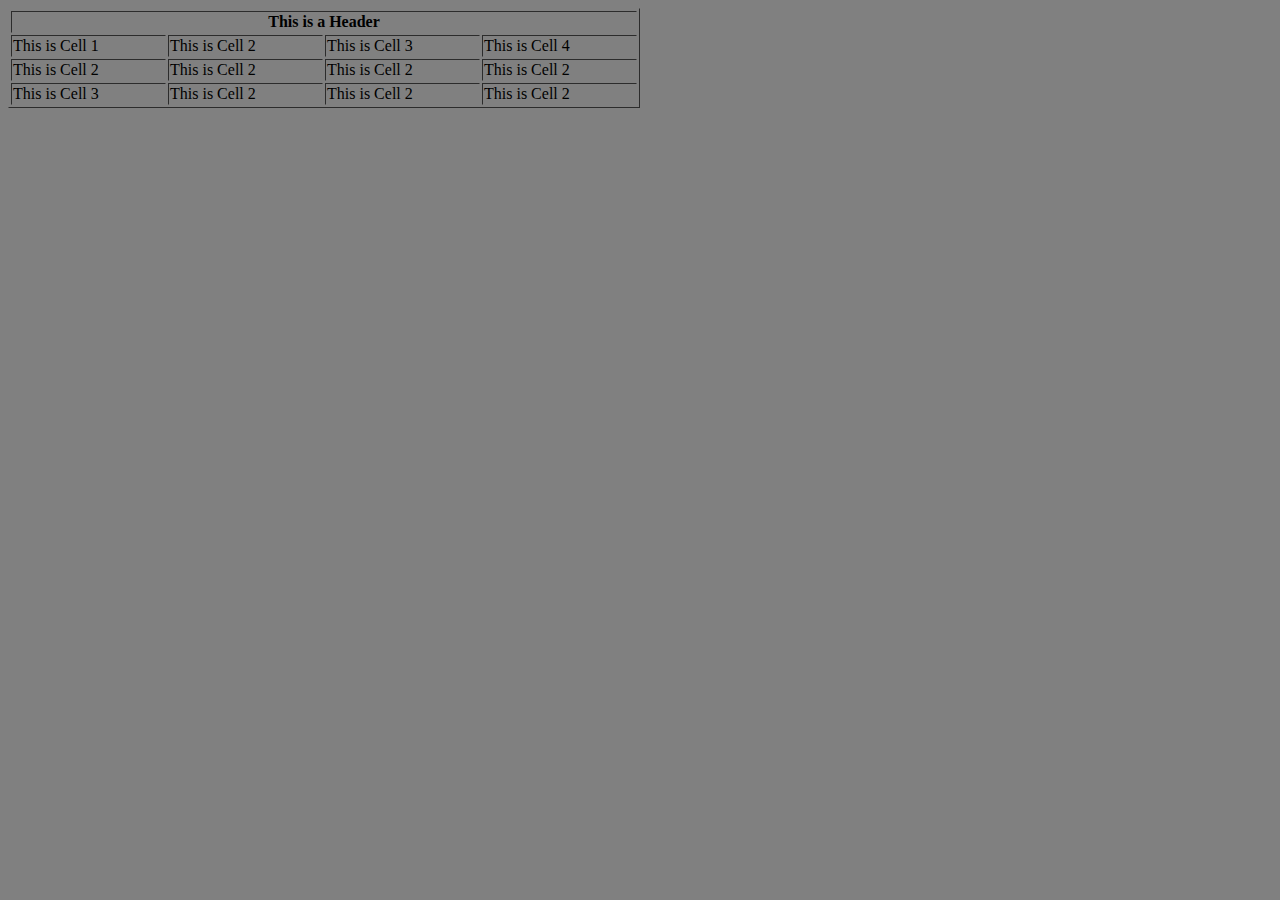
<file: check.html>
<!DOCTYPE html>
<html lang="en">
<head>
    <meta charset="UTF-8">
    <meta name="viewport" content="width=device-width, initial-scale=1.0">
    <title>Document</title>
</head>
<body style="background-color: grey;">
    <table border="1" width="50%">
        <tr>
            <th colspan="4">This is a Header</th>
        </tr>
        <tr>
            <td>This is Cell 1</td>
            <td>This is Cell 2</td>
            <td>This is Cell 3</td>
            <td>This is Cell 4</td>
        </tr>
        <tr>
            <td>This is Cell 2</td>
            <td>This is Cell 2</td>
            <td>This is Cell 2</td>
            <td>This is Cell 2</td>
        </tr>
        <tr>
            <td>This is Cell 3</td>
            <td>This is Cell 2</td>
            <td>This is Cell 2</td>
            <td>This is Cell 2</td>
        </tr>
    </table>
</body>
</html>
</file>
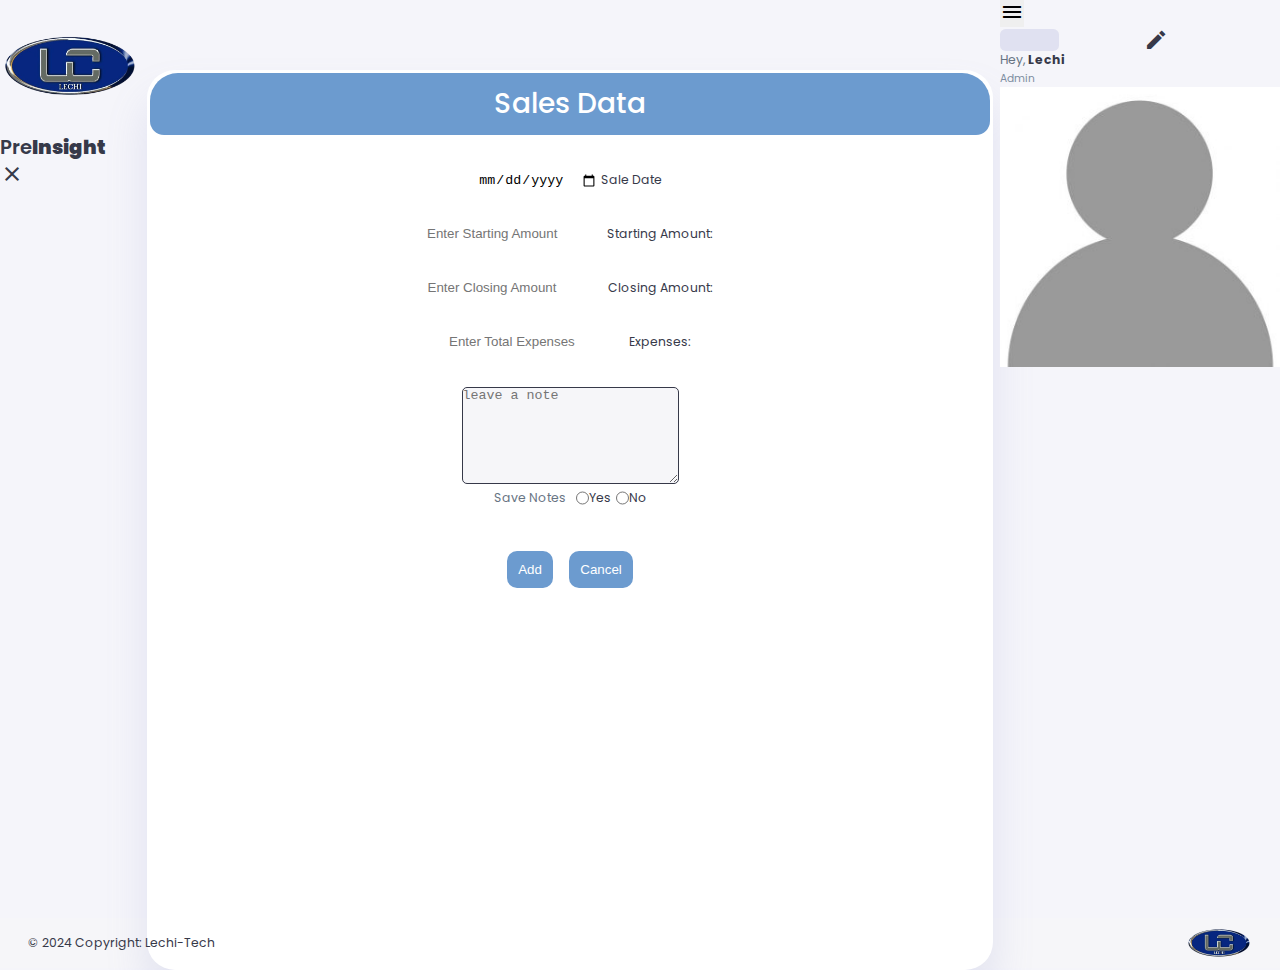
<file: form.html>
<!DOCTYPE html>
<html lang="en">
<head>
    <meta charset="UTF-8">
    <meta name="viewport" content="width=device-width, initial-scale=1.0">
    <link href="https://fonts.googleapis.com/icon?family=Material+Icons+Sharp" rel="stylesheet">
    <link rel="stylesheet" href="https://fonts.googleapis.com/css2?family=Material+Symbols+Outlined:opsz,wght,FILL,GRAD@24,400,0,0" />
    <link rel="stylesheet" href="https://cdnjs.cloudflare.com/ajax/libs/font-awesome/4.3.0/css/font-awesome.css" type="text/css">
    <link rel="stylesheet" href="form.css">
    <title>Sales Form</title>
</head>
<body>
    <div class="container">
        <!-- Sidebar Section -->
        <aside>
            <div class="corner">
                <a onclick="goHome(); return false">
                    <div class="logo">
                        <img src="images/Lechi Logo.png">
                        <h2>Pre<b><span class="blueColor">Insight</span></b></h2>
                    </div>
                </a>
                <!-------Hamburger Closing------------>
                <div class="close" id="close-btn">
                    <span class="material-icons-sharp">close</span>
                </div>
                <!---Hamburger Ends----->
            </div>
            <script>
                function goHome(){
                    window.location.href = "index.html";
                }
            </script>
        </aside>
    
        <div class="input-container">
            <div class="formHead">
                <h1>Sales Data</h1>
            </div>
            <br><br>
            <form id="inputForm">
                <div class="input-place">
                    <input type="date" id="salesDate" name="salesDate" class="input" required>
                    <label for="salesDate" class="input-place_date">Sale Date</label>
                </div>
                <br><br>
                <div class="input-place">
                    <input type="number" id="startingAmount" name="startingAmount" class="input" required placeholder="Enter Starting Amount">
                    <label for="startingAmount" class="input-place_label">Starting Amount:</label>
                </div>
                <br><br>
                <div class="input-place">
                    <input type="number" id="closingAmount" name="closingAmount" class="input" required placeholder="Enter Closing Amount">
                    <label for="closingAmount" class="input-place_label">Closing Amount:</label>
                </div>
                <br><br>
                <div class="input-place">
                    <input type="number" id="expenses" name="expenses" class="input" required placeholder="Enter Total Expenses">
                    <label for="expenses" class="input-place_label">Expenses:</label>
                </div>
                <br><br>
                <div class="input-place">
                    <textarea cols="25" rows="5" placeholder="leave a note" id="txArea" style="border-radius: 5px; resize: vertical; height: 97px;" required="true" maxlength="1000"></textarea>
                </div>
                <div class="input-place" style="display: flex;">
                    <p style="margin-right: 10px;">Save Notes</p>
                    <input type="radio" name="enableText" id="enableTxt" onclick="saveText()">
                    <label for="enableTxt" style="margin-right: 5px;">Yes</label>
                    <input type="radio" name="enableText" id="enableTxt" onclick="saveText()">
                    <label for="disableTxt">No</label>
                </div>
                <br><br>
                <div class="twoButtons">
                    <input type="submit" value="Add" onclick="addForm();">
                    <input type="button" value="Cancel" onclick="cancelForm();">
                </div>
            </form>
            <br>
        </div>
        <div class="right-section">
            <div class="nav">
                <!-------Hamburger Opening------------>
                <button id="menu-btn">
                    <span class="material-icons-sharp">menu</span>
                </button>
                <!------Hamburger Ends------>
                <div class="dark-mode">
                    <span class="material-icons-sharp active">light_mode</span>
                    <span class="material-icons-sharp">dark_mode</span>
                </div>

                <div class="profile">
                    <div class="about">
                        <p>Hey, <b>Lechi</b></p>
                        <small class="admin">Admin</small>
                    </div>
                    <div class="displayPic">
                        <img src="images/blank-person-icon-9.jpg">
                    </div>
                </div>
            </div>
            <!-- End of Nav -->
            </div>
        </div>
    </div>
    <br>
    <footer>
        <div class="foot">
            <nav class="footer-nav"> © 2024 Copyright: Lechi-Tech</a></nav>
            <a href="#" class="footer-link"><img src="images/Lechi Logo.png" alt="logoImage"></a>
        </div>
    </footer>

<script>
    // To save NOTES in the note section
    function saveText() {
    var Disabled = document.getElementById("txArea").disabled;
    document.getElementById("txArea").disabled = !Disabled;
    }

    // To Cancel the Form and take you to Dashboard Page
    function cancelForm(){
        window.location.href='index.html';
    }
</script>
<script>
        document.getElementById("inputForm").addEventListener("submit", function(event) {
            event.preventDefault();

            // Get user input values
            const salesDate = document.getElementById("salesDate").value;
            const startingAmount = document.getElementById("startingAmount").value;
            const closingAmount = document.getElementById("closingAmount").value;
            const status = document.getElementById("status").value;

            // Create an object with the user input
            const userInput = {
                salesDate: salesDate,
                startingAmount: startingAmount,
                closingAmount: closingAmount,
                status: status
            };

            // Perform actions with the userInput object (e.g., store it, use it in further logic)
            console.log("User input:", userInput);
            
            // Optionally, you can send this data to a server or perform other actions here
        });
        const sideMenu = document.querySelector('aside');
        const menuBtn = document.getElementById('menu-btn');
        menuBtn.addEventListener('click', () => {
        sideMenu.style.display = 'block';
        });
        const closeBtn = document.getElementById('close-btn');
        closeBtn.addEventListener('click', () => {
        sideMenu.style.display = 'none';
        });
    </script>
    <script src="dlMood.js"></script>
</body>
</html>
</file>
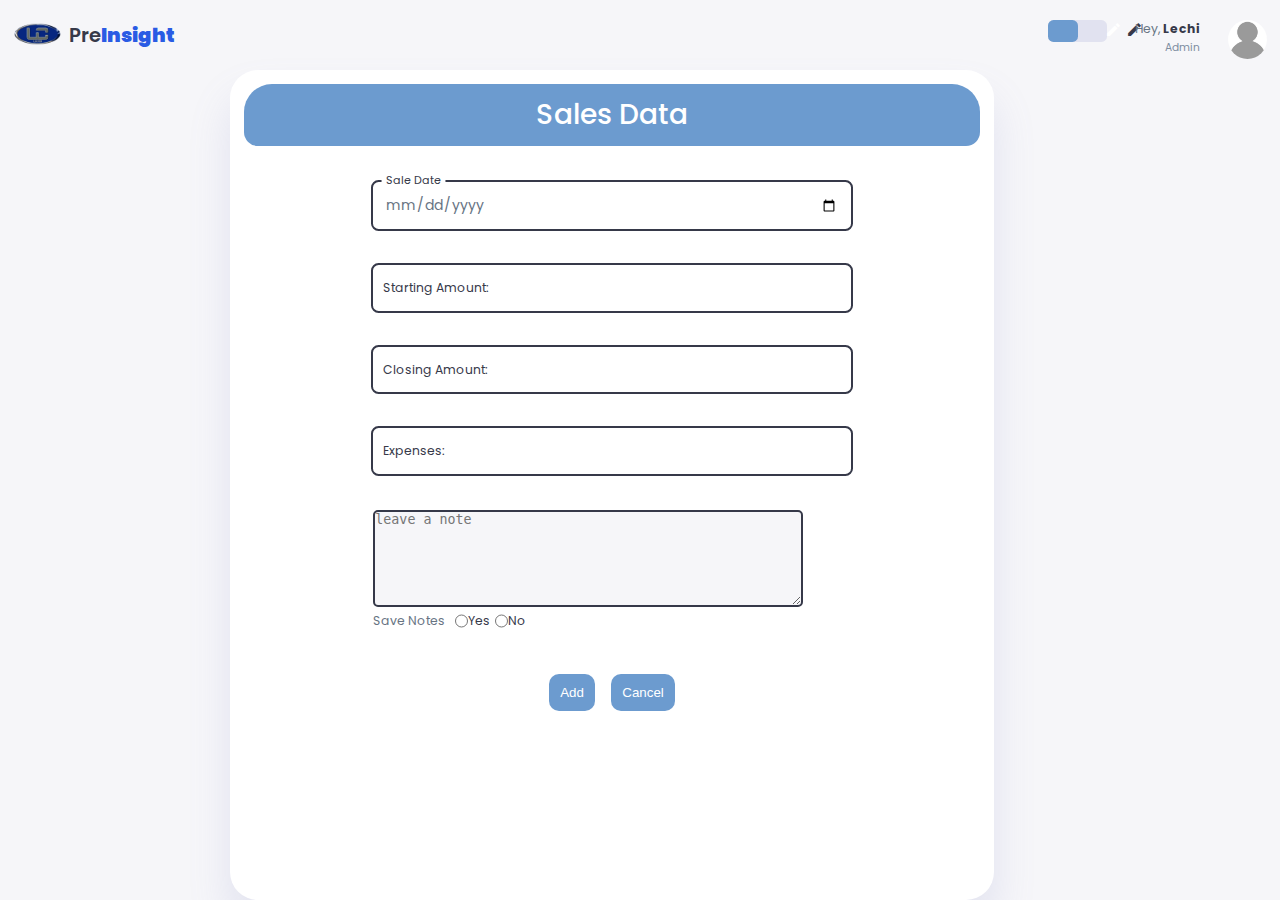
<file: index2.html>
<!DOCTYPE html>
<html lang="en">
<head>
    <meta charset="UTF-8">
    <meta name="viewport" content="width=device-width, initial-scale=1.0">
    <link href="https://fonts.googleapis.com/icon?family=Material+Icons+Sharp" rel="stylesheet">
    <link rel="stylesheet" href="design2.css">
    <title>Sales Form</title>
</head>
<body>
    <div class="container">
        <!-- Sidebar Section -->
        <aside>
            <div class="corner">
                <a href="#">
                    <div class="logo">
                        <img src="images/Lechi Logo.png">
                        <h2>Pre<b><span class="blueColor">Insight</span></b></h2>
                    </div>
                </a>
                <!-------Hamburger Closing------------>
                <div class="close" id="close-btn">
                    <span class="material-icons-sharp">close</span>
                </div>
                <!---Hamburger Ends----->
            </div>
        </aside>
    
        <div class="input-container">
            <div class="formHead">
                <h1>Sales Data</h1>
            </div>
            <br><br>
            <form id="inputForm">
                <div class="input-place">
                    <input type="date" id="salesDate" name="salesDate" class="input" required>
                    <label for="salesDate" class="input-place_date">Sale Date</label>
                </div>
                <br><br>
                <div class="input-place">
                    <input type="number" id="startingAmount" name="startingAmount" class="input" required placeholder="Enter Starting Amount">
                    <label for="startingAmount" class="input-place_label">Starting Amount:</label>
                </div>
                <br><br>
                <div class="input-place">
                    <input type="number" id="closingAmount" name="closingAmount" class="input" required placeholder="Enter Closing Amount">
                    <label for="closingAmount" class="input-place_label">Closing Amount:</label>
                </div>
                <br><br>
                <div class="input-place">
                    <input type="number" id="expenses" name="expenses" class="input" required placeholder="Enter Total Expenses">
                    <label for="expenses" class="input-place_label">Expenses:</label>
                </div>
                <br><br>
                <div class="input-place">
                    <textarea cols="25" rows="5" placeholder="leave a note" id="txArea" style="border-radius: 5px; resize: vertical; height: 97px;" required="true" maxlength="1000"></textarea>
                </div>
                <div class="input-place" style="display: flex;">
                    <p style="margin-right: 10px;">Save Notes</p>
                    <input type="radio" name="enableText" id="enableTxt" onclick="saveText()">
                    <label for="enableTxt" style="margin-right: 5px;">Yes</label>
                    <input type="radio" name="enableText" id="enableTxt" onclick="saveText()">
                    <label for="disableTxt">No</label>
                </div>
                <br><br>
                <div class="twoButtons">
                    <input type="submit" value="Add" onclick="addForm();">
                    <input type="button" value="Cancel" onclick="cancelForm();">
                </div>
            </form>
            <br>
        </div>
        <div class="right-section">
            <div class="nav">
                <!-------Hamburger Opening------------>
                <button id="menu-btn">
                    <span class="material-icons-sharp">menu</span>
                </button>
                <!------Hamburger Ends------>
                <div class="dark-mode">
                    <span class="material-icons-sharp active">light_mode</span>
                    <span class="material-icons-sharp">dark_mode</span>
                </div>

                <div class="profile">
                    <div class="about">
                        <p>Hey, <b>Lechi</b></p>
                        <small class="admin">Admin</small>
                    </div>
                    <div class="displayPic">
                        <img src="images/blank-person-icon-9.jpg">
                    </div>
                </div>
            </div>
            <!-- End of Nav -->
            </div>
        </div>
    </div>


<script>
    function saveText() {
    var Disabled = document.getElementById("txArea").disabled;
    document.getElementById("txArea").disabled = !Disabled;
    }
</script>
<script>
        document.getElementById("inputForm").addEventListener("submit", function(event) {
            event.preventDefault();

            // Get user input values
            const salesDate = document.getElementById("salesDate").value;
            const startingAmount = document.getElementById("startingAmount").value;
            const closingAmount = document.getElementById("closingAmount").value;
            const status = document.getElementById("status").value;

            // Create an object with the user input
            const userInput = {
                salesDate: salesDate,
                startingAmount: startingAmount,
                closingAmount: closingAmount,
                status: status
            };

            // Perform actions with the userInput object (e.g., store it, use it in further logic)
            console.log("User input:", userInput);
            
            // Optionally, you can send this data to a server or perform other actions here
        });
        const sideMenu = document.querySelector('aside');
        const menuBtn = document.getElementById('menu-btn');
        menuBtn.addEventListener('click', () => {
        sideMenu.style.display = 'block';
        });
        const closeBtn = document.getElementById('close-btn');
        closeBtn.addEventListener('click', () => {
        sideMenu.style.display = 'none';
        });
    </script>
    <script>
        const darkMode = document.querySelector('.dark-mode');
        darkMode.addEventListener('click', () => {
            document.body.classList.toggle('dark-mode-variables');
            darkMode.querySelector('span:nth-child(1)').classList.corner('active');
            darkMode.querySelector('span:nth-child(2)').classList.corner('active');
        });
    </script>
</body>
</html>
</file>
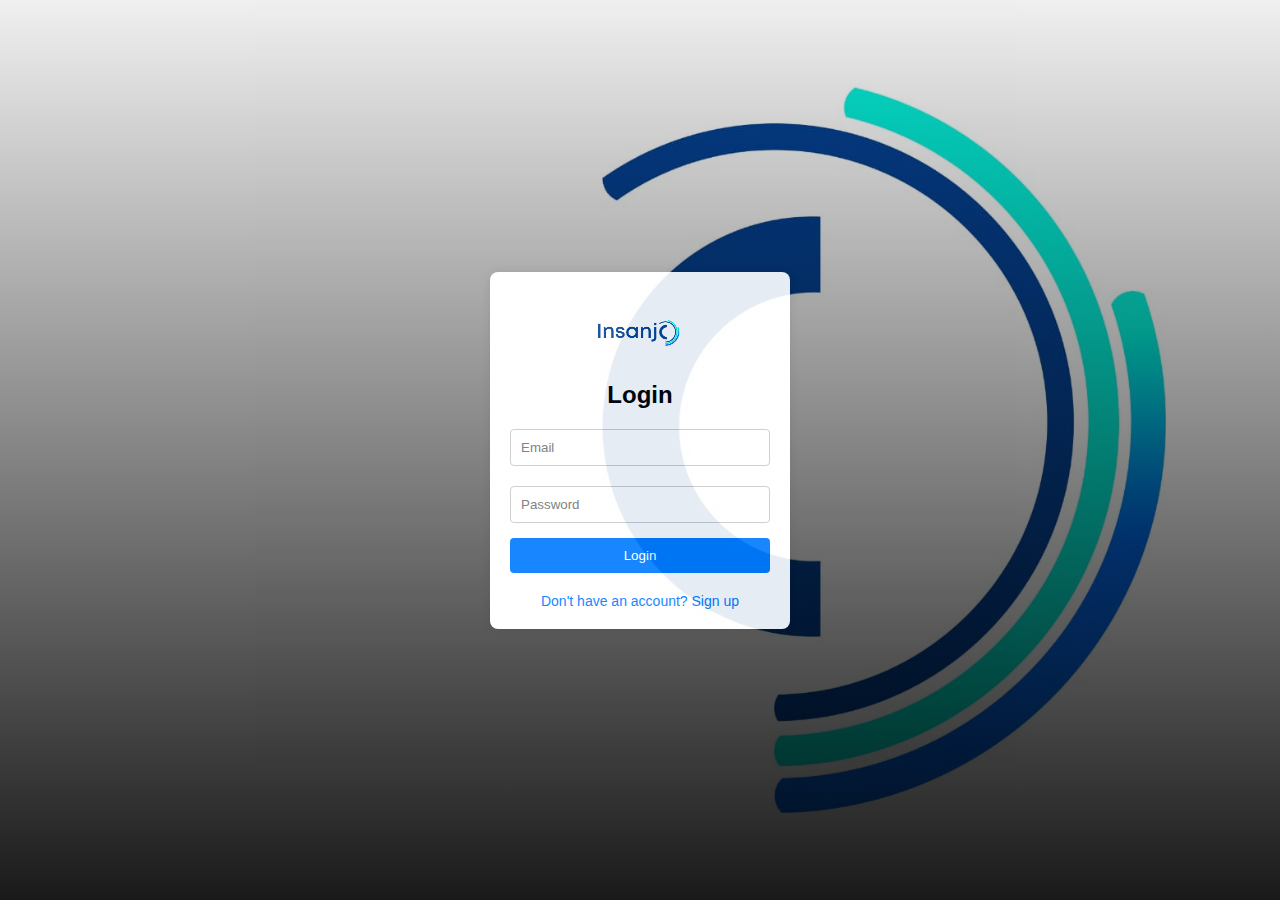
<file: login.html>
<!DOCTYPE html>
<html lang="en">
<head>
    <meta charset="UTF-8">
    <meta name="viewport" content="width=device-width, initial-scale=1.0">
    <link rel="icon" href="images/favicon.png" type="image/png">
    <link rel="stylesheet" href="login.css">
    <title>Login and Signup</title>
</head>
<body>
<div class="container">
    <div class="logo">
        <img src="images/Insanjo Logo.png" alt="Logo">
    </div>
    <form id="loginForm">
        <h2 style="margin-bottom: 5px;">Login</h2>
        <input type="email" pattern="^[A-Za-z0-9](([_\.\-]?[a-zA-Z0-9]+)*)@([A-Za-z0-9]+)(([\.\-]?[a-zA-Z0-9]+)*)\.([A-Za-z]{2,})$" placeholder="Email" required>
        <input type="password" placeholder="Password" required>
        <button type="submit">Login</button>
        <p class="toggle-form" onclick="toggleForm('signup')">Don't have an account? Sign up</p>
    </form>

    <form id="signupForm" style="display: none;">
        <h2 style="margin-bottom: 5px;">Sign Up</h2>
        <input type="text" placeholder="Full Name" required>
        <input type="email" pattern="^[A-Za-z0-9](([_\.\-]?[a-zA-Z0-9]+)*)@([A-Za-z0-9]+)(([\.\-]?[a-zA-Z0-9]+)*)\.([A-Za-z]{2,})$" placeholder="Email" required="true">
        <input type="password" placeholder="Password" required>
        <button type="submit">Sign Up</button>
        <p class="toggle-form" onclick="toggleForm('sign-in')">Already Registered? Sign in</p>
    </form>
</div>

<script>
    function toggleForm(formType) {
        const loginForm = document.getElementById('loginForm');
        const signupForm = document.getElementById('signupForm');

        if (formType === 'signup') {
            loginForm.style.display = 'none';
            signupForm.style.display = 'block';
        } else {
            loginForm.style.display = 'block';
            signupForm.style.display = 'none';
        }
    }
</script>

</body>
</html>
</file>
<file: form.css>
@import url('https://fonts.googleapis.com/css2?family=Poppins:wght@300;400;500;600;700;800&display=swap');

:root{
    --color-primary: #6C9BCF;
    --color-blue: #295be4;
    --color-blues: #044395;
    --color-success: #1B9C85;
    --color-warning: #F7D060;
    --color-white: #fff;
    --color-about-dark: #7d8da1;
    --color-dark: #363949;
    --background-color: #f5f5fa;
    --color-light: rgba(132, 139, 200, 0.18);
    --color-dark-variant: #677483;
    --color-background: #f6f6f9;
    --card-border-radius: 2rem;
    --border-radius-1: 0.4rem;
    --border-radius-2: 1.2rem;
    --card-padding: 1.8rem;
    --padding-1: 1.2rem;
    --box-shadow: 0 2rem 3rem var(--color-light);
}

.dark-mode-variables{
    --color-background: #181a25;
    --color-white: #202630;
    --background-color: #2d2d2d;
    --color-blues: #fff;
    --color-dark: #edeffd;
    --color-dark-variant: #a3bdcc;
    --color-light: rgba(0, 0, 0, 0.4);
    --box-shadow: 0 2rem 3rem var(--color-light);
}

*{
    margin: 0;
    padding: 0;
    border: 0;
    text-decoration: none;
    box-sizing: border-box;
}

html{
    font-size: 14px;
}

body{
    width: 100vw;
    height: 100vh;
    font-family: 'Poppins', sans-serif;
    font-size: 0.88rem;
    user-select: none;
    overflow-x: hidden;
    color: var(--color-dark);
    background-color: var(--background-color);
}

a{
    color: var(--color-dark);
}

img{
    display: block;
    width: 100%;
    object-fit: cover;
}

h1{
    font-weight: 500;
    font-size: 2.0rem;
    margin: 10px;
}

h2{
    font-weight: 600;
    font-size: 1.4rem;
}

h3{
    font-weight: 500;
    font-size: 0.87rem;
}

small{
    font-size: 0.76rem;
}

p {
    color: var(--color-dark-variant);
}

b{
    color: var(--color-dark);
}

.admin{
    color: var(--color-about-dark);
}

.primary{
    color: var(--color-primary);
}

.color2{
    color: var(--color-blues);
    margin-right: -5px;
}

.success{
    color: var(--color-success);
}

.warning{
    color: var(--color-warning);
}

.container{
    display: grid;
    width: 100%;
    margin: 0;
    gap: 0.5rem;
    grid-template-columns: 10rem auto 20rem;
    grid-template-rows: 1fr 0;
    grid-template-areas:
    'left-side center right-side'
    'footer footer footer';
    height: 100vh;
}

.left-side {
    grid-area: left-side;
}

.left-side .corner{
    display: flex;
    align-items: center;
    justify-content: space-between;
    margin-top: 1.4rem;
}

.left-side .corner .logo{
    display: flex;
    cursor: pointer;
    align-items: center;
    margin-left: 10px;
}

.left-side .corner .logo img{
    flex: 1;
    width: 2rem;
    height: 2rem;
    object-fit: contain;
    margin-right: -11px;
    margin-top: 2px;
}

.details{
    display: flex;
    flex-direction: column;
    margin-top: 3.5rem;
    height: auto;
    width: 100%;
    right: 0;
    border-radius: var(--card-border-radius);
    box-shadow: var(--box-shadow);
    background-color: var(--color-white);
    border: 5px solid var(--color-success);
    opacity: 0;
    transition: opacity 0.2s;
}

.details.active {
    opacity: 1;
    transition: opacity 0.2s;
}

.right-side .user-profile{
    justify-content: center;
    text-align: center;
    padding: var(--card-padding);
    padding-bottom: 1rem;
    cursor: pointer;
    transition: all 0.3s ease;
}

.profile_image{
    display: flex;
    height: 170px;
    width: 170px;
    position: relative;
    border: 5px solid #fff;
    border-radius: 50%;
    background: url(images/blank-person-icon-9.jpg);
    margin-left: 10px;
    background-size: 100% 100%;
    overflow: hidden;
}
.image_file{
    position: absolute;
    bottom: 0;
    outline: none;
    color: transparent;
    width: 100%;
    padding: 20px 120px;
    box-sizing: border-box;
    cursor: pointer;
    left: -63px;
    transform: 0.5s;
    background: rgba(0,0,0,0.5);
    opacity: 0;
}

.image_file::-webkit-file-upload-button{
    visibility: hidden;
}

.image_file::before{
    content: '\f030';
    font-family: fontAwesome;
    font-size: 30px;
    margin-left: 8px;
    color: #fff;
    display: inline-block;
    -webkit-user-select: none;
}

.image_file::after{
    content: 'update';
    margin-left: 5px;
    color: #fff;
    top: 47px;
    position: absolute;
    display: block;
}

.image_file:hover{
    opacity: 1;
}

.sidebar{
    flex-direction: column;
    border-radius: 15px;
    height: fit-content;
    position: relative;
    transition: all 0.3s ease;
}

.sidebar:hover{
    box-shadow: none;
}

.sidebar a{
    display: flex;
    align-items: center;
    color: var(--color-dark);
    height: 3.7rem;
    gap: 1rem;
    position: relative;
    margin-left: 2rem;
    transition: all 0.3s ease;
}

.sidebar a span{
    font-size: 1.6rem;
    transition: all 0.3s ease;
}

.sidebar a:hover{
    color: var(--color-success);
}

.sidebar:last-child {
    margin-bottom: 20px;
}

.formHead{
    display: flex;
    justify-content: center;
    background-color: var(--color-primary);
    width: 100%;
    border-radius: 2rem 2rem 1rem 1rem;
    color: var(--color-white);
    flex-direction: column;
    align-items: center;
}

.center{
    grid-area: center;
    margin-top: 1.4rem;
    margin-bottom: 4rem;
}

.input-container {
    display: flex;
    flex-direction: column;
    align-items: center;
    width: 100%;
    margin: 0 auto;
    padding: 0.2rem;
    background-color: var(--color-white);
    box-shadow: var(--box-shadow);
    border-radius: var(--card-border-radius);
    margin-top: 5rem;
    height: 100vh;
}

form{
    display: flex;
    justify-content: space-between;
    flex-direction: column;
    align-items: center;
}

.dark-mode{
    background-color: var(--color-light);
    display: flex;
    justify-content: space-between;
    align-items: center;
    height: 1.6rem;
    width: 4.2rem;
    cursor: pointer;
    border-radius: var(--border-radius-1);
}

.right-side{
    grid-area: right-side;
    margin-top: 1.4rem;
}

.right-side .nav{
    display: flex;
    justify-content: flex-start;
    gap: 1.5rem;
    align-items: center;
}

.right-side .right-corner{
    display: none;
}

.right-side .dark-mode{
    background-color: var(--color-light);
    display: flex;
    justify-content: space-between;
    align-items: center;
    height: 1.6rem;
    width: 4.2rem;
    cursor: pointer;
    border-radius: var(--border-radius-1);
}

.right-side .dark-mode span{
    font-size: 1.2rem;
    width: 50%;
    height: 100%;
    display: flex;
    align-items: center;
    justify-content: center;
}

.right-side .dark-mode span.active{
    background-color: var(--color-primary);
    color: white;
    border-radius: var(--border-radius-1);
}

.right-side .inventory{
    color: var(--color-blues);
    display: flex;
    justify-content: space-between;
    align-items: center;
    cursor: pointer;
}

.right-side .nav .profile{
    display: flex;
    gap: 2rem;
    text-align: right;
    cursor: pointer;
    align-items: center;
}

.right-side .nav .profile .displayPic{
    width: 2.8rem;
    height: 2.8rem;
    border-radius: 50%;
    overflow: hidden;
}

.input-contained input[type="submit"],
.input-contained input[type="button"] {
    margin: 8px;
    width: fit-content;
    padding: 0.8rem;
    background-color: var(--color-primary);
    color: var(--color-white);
    border: none;
    border-radius: 10px;
    cursor: pointer;
    left: 50%;
    transition: background-color 0.3s ease;
}
        
.input-contained input[type="submit"]:hover,
.input-contained input[type="button"]:hover{
    background-color: var(--color-dark);
}

/* =========================footer==================================== */
.footer{
    grid-area: footer;
    background-color: var(--color-background);
    width: 100%;
}

.foot{
    padding: 0 28px;
    align-items: 
    center; display: flex; 
    justify-content: space-between;
    background-color: var(--color-background);
}

.footer-nav{
    padding: 16px 0;
}

.footer-link{
    align-items: center; 
    display: inline-flex; 
    height: 30px; 
    width: 66px;
}

.footer-link img{
    max-height: 100%; 
    max-width: 100%;
}

/*======================= PREFORM TO ADD ITEMS SOLD STARTS HERE =============================*/
.preAdd {
    display: flex;
    position: relative;
    width: 50%;
    height: 55px;
    border: 2px dotted var(--color-success);
    border-radius: 15px;
    cursor: pointer;
    margin-bottom: 10px;
}

.addMoreItems {
    cursor: pointer; 
    width: 100%; 
    height: 100%; 
    position: relative;
    background-color: var(--color-white);
    border-radius: 15px;
}

.twoButts{
    width: calc(100% - 1.7rem);
    border-radius: 5px;
    display: flex;
    justify-content: center;
    margin: auto 0 0 0;
}

.input-container input[type="submit"], .input-container input[type="button"] {
    margin: 8px;
    width: fit-content;
    padding: 0.8rem;
    background-color: var(--color-primary);
    color: var(--color-white);
    border: none;
    border-radius: 10px;
    cursor: pointer;
    left: 50%;
    transition: background-color 0.3s ease;
}

.innerText{
    display: flex;
    position: absolute; 
    top: 50%; 
    left: 50%; 
    transform: translate(-50%, -50%);
    align-items: center; 
    text-align: center; 
    flex-direction: row;
}

/*======================= PREFORM TO ADD ITEMS SOLD ENDS HERE =============================*/

 /* ============================= INVENTORY POPUP SECTION STARTS============================= */
.itemPop {
    display: none;
    position: fixed;
    left: 0;
    right: 0;
    top: 50px;
    width: 800px;
    margin: 0px auto;
    background: var(--color-white);
    background-color: var(--color-white);
    box-shadow: var(--box-shadow);
    border-radius: var(--card-border-radius);
    color: var(--color-dark);
    z-index: 1005;
    /* border-radius: 3px; */
    padding: 35px 35px 12px 35px;
    font-size: 15px;
    -moz-box-shadow: 0 0 5px;
    -webkit-box-shadow: 0 0 5px;
    box-shadow: 0 0 5px;
}

.formOverlay {
    background: rgba(0, 0, 0, 0.6);
    width: 100%;
    height: 100%;
    position: fixed;
    top: 0;
    left: 0;
    right: 0;
    z-index: 1004;
    display: none;
}

#itemClosed {
    position: absolute;
    right: 16px;
    top: 10px;
    width: 20px;
    height: 20px;
    cursor: pointer;
}

#itemClosed i {
    color: #1B9C85;
}

.inventory-box {
    display: flex;
    flex-direction: column;
    width: 100%;
}

.inventory-box .topBox {
    color: #1B9C85;
    font-size: 16px;
    font-weight: 700;
    line-height: 24px;
    margin-bottom: 40px;
    text-align: center;
}

.inputs {
    display: flex;
    flex-direction: row;
    justify-content: space-around;
    width: 100%;
    margin-bottom: 30px;
    align-items: center;
}

.item-name1, .item-name2 {
    flex-grow: 1;
    flex-direction: column;
    margin: 0 0.5rem;
}

.item-name1 h4, .item-name2 h4, .item-image h4 {
    font-weight: 450;
    font-size: 14px;
}

.item-name1 input {
    margin: 1px;
    border: 1px solid lightgrey;
    border-radius: 3px;
    padding: 6px;
    width: 100%;
}

.item-name1 input[type="number"] {
    -moz-appearance: textfield;
}

.item-name1 input[type="number"]::-webkit-outer-spin-button,
.item-name1 input[type="number"]::-webkit-inner-spin-button {
    -webkit-appearance: none;
}

.item-name2 input, select{
    margin: 1px;
    border: 1px solid lightgrey;
    border-radius: 3px;
    padding: 6px;
    width: 100%;
}

.unit-Expenses {
    display: flex;
    flex-direction: row;
}

input::placeholder {
    opacity: 1;
}

input:focus {
    outline: 1px solid green;
    box-shadow: inset 0 1px 1px rgba(255, 255, 255, 0.4);
}

.item-image p {
    margin: 5px 0 5px 0;
    font-size: 12px;
}

.item-image input[type="file"] {
    margin-top: 5px;
    height: 100% !important;
    width: 25%;
    cursor: pointer;
}

hr {
    border: none;
    height: 1px;
    width: 100%;
    margin-top: 20px;
    color: #333;
    background-color: #333;
}

.submit_item {
    background-color: rgb(82, 179, 82);
    border-radius: 5px;
    color: white;
    padding: 10px;
    margin: 5px 0;
    cursor: pointer;
    transition: 400ms ease-in;
}

.submit_item:hover {
    background-color: var(--color-success);
    transform: scale(1.1);
}

.inventory-box .bottom-logo{
    display: flex;
    justify-content: center;
    align-items: center;
    flex-direction: column;
}

.inventory-box .bottom-logo img{
    width: 6.5rem;
    height: 4rem;
    object-fit: contain;
}

textarea{
    width: 100%;
    background-color: var(--color-background);
    color: var(--color-dark);
    border: 1px solid var(--color-dark);
}

.twoButtons{
    width: calc(100% - 1.7rem);
    border-radius: 5px;
    display: flex;
    justify-content: center;
    margin: 0 0 10px 0;
}

.itemPop input[type="submit"], .itemPop input[type="button"] {
    margin: 8px;
    width: fit-content;
    padding: 0.8rem;
    background-color: var(--color-primary);
    color: var(--color-white);
    border: none;
    border-radius: 10px;
    cursor: pointer;
    left: 50%;
    transition: background-color 0.3s ease;
}

/* General container for each preview item starts here*/
.inbetween {
    display: flex;
    justify-content: space-between;
    flex-direction: column;
    align-items: center;
    height: 100vh;
    width: 100%;
    overflow-y: scroll;
    scrollbar-width: none;
}

.preview-container {
    width: 70%;
    overflow-y: scroll;
    scrollbar-width: thin;
}

.preview-container::-webkit-scrollbar {
    display: none;
}

.preview-item {
    display: flex;
    border: 1px solid #7b7b7b;
    border-radius: 3px;
    padding: 15px;
    background-color: var(--color-white);
    flex-direction: column;
    justify-content: center;
}


.checker {
    display: flex;
    justify-content: space-between;
    align-items: center;
    flex-direction: row;
    gap: 5rem;
}


.name-note h4 {
    font-size: 18px;
    margin: 0;
    color: var(--color-dark);
}

.name-note p {
    font-size: 14px;
    color: var(--color-dark);
    margin: 5px 0 0 0;
}


.price-quantity .tos {
    font-size: 16px;
    color: var(--color-dark);
    font-weight: bold;
    margin: 0;
    text-align: right;
}

.price-quantity p {
    font-size: 16px;
    color: var(--color-dark);
    margin: 0;
    text-align: right;
}

.edit-delete-buttons {
    display: flex;
    justify-content: center;
    margin-top: 10px;
}

.edit-delete-buttons button {
    padding: 5px 10px;
    font-size: 14px;
    margin-left: 10px;
    border: none;
    border-radius: 4px;
    cursor: pointer;
    transition: background-color 0.3s ease;
}


.edit-delete-buttons .edit-item {
    background-color: #4caf50;
    color: white;
}

.edit-delete-buttons .edit-item:hover {
    background-color: #45a049;
}

.edit-delete-buttons .delete-item {
    background-color: #f44336;
    color: white;
}

.edit-delete-buttons .delete-item:hover {
    background-color: #e41f2d;
}


.preview-item hr {
    border: 0;
    border-top: 1px solid #ccc;
    margin-top: 10px;
}

.select2-container {
    color: #000000;
}

.hover-option {
    transition: color 0.001s;
}

.red-text {
    color: red;
}

.hover-option:hover {
    color: white !important;
}

.back-button {
    font-weight: 500;
    font-size: small;
    border: 2px solid #4CAF50;
    padding: 5px;
    border-radius: 5px;
    margin-top: 7px;
}

.back-button:hover, .cancel-button:hover {
    background-color: #4CAF50;
    color: var(--background-color);
}

/* General container for each preview item ends here*/

@media screen and (max-width: 1200px) {
    .preview-container {
        width: 80%;
    }

    .itemPop {
        display: none;
        width: 650px;
        padding: 30px 30px 10px 30px;
    }
}

  /* ============================= INVENTORY POPUP SECTION ENDS============================= */
@media screen and (max-width: 1200px) {
    .container{
        display: grid;
        width: 100%;
        margin: 0;
        grid-template-columns: 100%;
        grid-template-areas:
        'center'
        'footer';
        height: 100vh;
    }

    .left-side {
        grid-area: left-side;
        display: none;
    }

    .left-side .corner{
        display: none;
    }
    #inputForm{
        display: flex;
        justify-content: space-between;
        flex-direction: column;
        align-items: center;
    }

    .center{
        grid-area: center;
        margin-top: 1.4rem;
        margin-bottom: 4rem;
    }

    .input-container {
        display: flex;
        width: 90%;
        margin: 0 auto;
        background-color: var(--color-white);
        box-shadow: var(--box-shadow);
        border-radius: var(--card-border-radius);
        margin-top: 5rem;
        height: 100vh;
    }

    .twoButtons{
        width: calc(100% - 1.7rem);
        /* background-color: rgb(182, 182, 182); */
        border-radius: 5px;
        display: flex;
        justify-content: center;
        margin: 0 0 10px 0;
    }

    .details{
        position: fixed;
        top: 0;
        left: 0;
        width: 100%;
        display: none;
        height: auto;
        margin-top: 4.5rem;
        border-radius: var(--card-border-radius);
        box-shadow: var(--box-shadow);
        background-color: var(--color-white);
        border: 5px solid var(--color-success);
        opacity: 0;
        transition: opacity 0.2s;
    }
    
    .details.active {
        display: block;
    }
    .right-side{
        grid-area: right-side;
    }

    .right-side .nav{
        position: fixed;
        top: 0;
        left: 0;
        align-items: center;
        background-color: var(--color-white);
        padding: 0 var(--padding-1);
        height: 4.6rem;
        width: 100%;
        z-index: 2;
        box-shadow: 0 1rem 1rem var(--color-light);
        margin: 0;
        justify-content: end;
    }

    .right-side .nav .right-corner{
        display: inline-block;
        position: relative;
        cursor: pointer;
    }
    .right-side .nav .logo{
        display: flex;
        position: fixed;
        left: 20px;
        top: 0;
        margin-top: 0.8rem;
        margin-left: 0.3rem;
        width: 2rem;
        height: 2rem;
        align-items: center;
    }
    .right-side .nav .logo h2{
        display: inline;
        margin-left: -11px;
        margin-top: 7px;
    }

    .right-side .nav .logo img{
        margin-top: 10px;
    }

    .right-side .nav .dark-mode{
        width: 4.4rem;
        position: absolute;
        left: 60%;
    }
    .right-side .user-profile{
        display: flex;
        justify-content: center;
        text-align: center;
        padding: var(--card-padding);
        padding-bottom: 1rem;
        flex-direction: column;
        align-items: center;
        cursor: pointer;
        transition: all 0.3s ease;
    }

    .sidebar{
        display: flex;
        flex-direction: column;
        border-radius: 15px;
        height: fit-content;
        position: relative;
        transition: all 0.3s ease;
    }

    .sidebar:hover{
        box-shadow: none;
    }

    .sidebar a{
        display: flex;
        align-items: center;
        color: var(--color-about-dark);
        height: 3.7rem;
        gap: 1rem;
        position: relative;
        margin-left: 2rem;
        transition: all 0.3s ease;
    }
    
    .sidebar a span{
        font-size: 1.6rem;
        transition: all 0.3s ease;
    }

    .sidebar a:hover{
        color: var(--color-success);
    }
    .sidebar:last-child{
        margin-bottom: 30px;
    }

}
    @media screen and (max-width: 768px) {
        .container{
            display: grid;
            width: 100%;
            margin: 0;
            grid-template-columns: 100%;
            /* padding: 0 var(--padding-1); */
            grid-template-areas:
            'center'
            'footer';
            height: 100vh;
        }

        .left-side {
            grid-area: left-side;
            display: none;
        }
        
        .left-side .corner{
            display: none;
        }
        
        #inputForm{
            display: flex;
            justify-content: space-between;
            flex-direction: column;
            align-items: center;
        }
        .input-container {
            display: flex;
            width: 90%;
            margin: 0 auto;
            padding: 0.5rem;
            background-color: var(--color-white);
            box-shadow: var(--box-shadow);
            border-radius: var(--card-border-radius);
            margin-top: 5rem;
        }

        textarea{
            columns: 20;
        }   
    
        .twoButtons{
            width: calc(100% - 1.7rem);
            border-radius: 5px;
            display: flex;
            justify-content: center;
            margin: 0 auto;
        }

        .details{
            position: fixed;
            width: 100%;
            top: 0;
            height: auto;
            margin-top: 4.5rem;
            border-radius: var(--card-border-radius);
            box-shadow: var(--box-shadow);
            background-color: var(--color-white);
            border: 5px solid var(--color-success);
            opacity: 0;
            transition: opacity 0.2s;
        }
        .details.active {
            display: block;
        }

        .right-side{
            grid-area: right-side;
        }
    
        .right-side .nav{
            position: fixed;
            top: 0;
            left: 0;
            align-items: center;
            background-color: var(--color-white);
            padding: 0 var(--padding-1);
            height: 4.6rem;
            width: 100%;
            z-index: 2;
            box-shadow: 0 1rem 1rem var(--color-light);
            margin: 0;
            justify-content: end;
        }

        .preview-container {
            width: 100%;
        }
    
        .right-side .nav .dark-mode{
            width: 3rem;
            position: absolute;
            left:55%;
        }
        .right-side .nav .inventory{
            display: flex;
            justify-content: center;
            left: 73%;
            position: absolute;
            align-items: center;
            align-content: center;
            flex-wrap: wrap;
            top: 31%;
        }
        .right-side .profile .about{
            display: none;
        }
    
        .right-side .nav button{
            display: inline-block;
            background-color: transparent;
            cursor: pointer;
            color: var(--color-dark);
            position: absolute;
            left: 1rem;
        }
    
        .right-side .nav button span{
            font-size: 2rem;
        }
        .right-side .user-profile{
            display: flex;
            justify-content: center;
            text-align: center;
            padding: var(--card-padding);
            padding-bottom: 1rem;
            flex-direction: column;
            align-items: center;
            cursor: pointer;
            transition: all 0.3s ease;
        }

        .sidebar{
            display: flex;
            flex-direction: column;
            border-radius: 15px;
            height: fit-content;
            position: relative;
            transition: all 0.3s ease;
        }
    
        .sidebar:hover{
            box-shadow: none;
        }
    
        .sidebar a{
            display: flex;
            align-items: center;
            color: var(--color-about-dark);
            height: 3.7rem;
            gap: 1rem;
            position: relative;
            margin-left: 2rem;
            transition: all 0.3s ease;
        }
        
        .sidebar a span{
            font-size: 1.6rem;
            transition: all 0.3s ease;
        }
    
        .sidebar a:hover{
            color: var(--color-success);
        }
        .sidebar:last-child{
            margin-bottom: 30px;
        }
    }

@media screen and (max-width: 768px) {
    .preAdd {
        display: flex;
        position: relative;
        width: 100%;
        height: 55px;
        border: 2px dotted var(--color-success);
        border-radius: 15px;
        cursor: pointer;
        margin-top: -10px;
    }
    .innerText{
        display: flex;
        position: absolute; 
        top: 50%; 
        left: 45%; 
        transform: translate(-50%, -50%);
        align-items: center; 
        text-align: center; 
        flex-direction: row;
    }
}

@media screen and (max-width: 768px) {
    .itemPop {
        display: none;
        flex-direction: column;
        font-size: 15px;
        width: 90%;
        padding: 20px 20px 8px 20px;
        top: 30px;
        margin: 0 auto;
    }

    .inventory-box .topBox {
        color: #1B9C85;
        font-size: 16px;
        font-weight: 700;
        line-height: 24px;
        margin-bottom: 10px;
        text-align: center;
    }

    .tops {
        display: flex;
        flex-direction: column;
        width: 100%; 
    }

    .seconds {
        display: flex;
        flex-direction: column;
        width: 100%;
    }

    .item-name2, .item-name1 {
        display: flex;
        flex-direction: column;
        margin: 10px 0;
        flex: 1;
    }

    .inputs {
        width: 100%;
        margin-bottom: 0;
    }

    .inputs.tops {
        display: flex;
        flex-direction: column;
        width: 100%;
    }

    .inputs.seconds {
        display: flex;
        flex-direction: column;
        flex-wrap: wrap;
        width: 100%;
    }

    .inputs.tops .item-name2, .inputs.tops .item-name1 {
        width: 100%;
    }

    .inputs.tops .item-name2 {
        margin-bottom: 5px;
    }

    .inputs.seconds .item-name1 {
        display: flex;
        flex-direction: column;
        justify-content: space-between;
        width: 100%;
    }

    .inputs.seconds .seconds input{
        width: 100%;
    }
    .inputs.seconds .Unit-Ex input{
        width: 85%;
        justify-content: space-around;
    }
    .unit-Expenses {
        display: flex;
        flex-direction: row;
        width: 100%;
    }

    .unit-Expenses .Unit-Ex {
        justify-content: space-between;
        width: 100%;
    }

    .footer{
        grid-area: footer;
        background-color: var(--color-background);
        width: 100%;
    }
}
</file>
<file: design2.css>
@import url('https://fonts.googleapis.com/css2?family=Poppins:wght@300;400;500;600;700;800&display=swap');

:root{
    --color-primary: #6C9BCF;
    --color-blue: #295be4;
    --color-success: #1B9C85;
    --color-warning: #F7D060;
    --color-white: #fff;
    --color-about-dark: #7d8da1;
    --color-dark: #363949;
    --color-light: rgba(132, 139, 200, 0.18);
    --color-dark-variant: #677483;
    --color-background: #f6f6f9;
    --card-border-radius: 2rem;
    --border-radius-1: 0.4rem;
    --border-radius-2: 1.2rem;
    --card-padding: 1.8rem;
    --padding-1: 1.2rem;
    --box-shadow: 0 2rem 3rem var(--color-light);
}

.dark-mode-variables{
    --color-background: #181a1e;
    --color-white: #202528;
    --color-dark: #edeffd;
    --color-dark-variant: #a3bdcc;
    --color-light: rgba(0, 0, 0, 0.4);
    --box-shadow: 0 2rem 3rem var(--color-light);
}

*{
    margin: 0;
    padding: 0;
    border: 0;
    text-decoration: none;
    box-sizing: border-box;
}

html{
    font-size: 14px;
}

body{
    width: 100vw;
    height: 100vh;
    font-family: 'Poppins', sans-serif;
    font-size: 0.88rem;
    user-select: none;
    overflow-x: hidden;
    color: var(--color-dark);
    background-color: var(--color-background);
}

a{
    color: var(--color-dark);
}

img{
    display: block;
    width: 100%;
    object-fit: cover;
}

h1{
    font-weight: 500;
    font-size: 2.0rem;
    margin: 10px;
}

h2{
    font-weight: 600;
    font-size: 1.4rem;
}

h3{
    font-weight: 500;
    font-size: 0.87rem;
}

small{
    font-size: 0.76rem;
}

p{
    color: var(--color-dark-variant);
}

b{
    color: var(--color-dark);
}

.admin{
    color: var(--color-about-dark);
}

.primary{
    color: var(--color-primary);
}

.blueColor{
    color: var(--color-blue);
}

.success{
    color: var(--color-success);
}

.warning{
    color: var(--color-warning);
}

.container{
    display: grid;
    width: 98%;
    margin: 0 auto;
    gap: 0.5rem;
    grid-template-columns: 12rem auto 16rem;
}

aside{
    height: 100vh;
}

aside .corner{
    display: flex;
    align-items: center;
    justify-content: space-between;
    margin-top: 1.4rem;
}

aside .corner .logo{
    display: flex;
    gap: 0.5rem;
    cursor: pointer;
}

aside .corner .logo img{
    width: 3.5rem;
    height: 2rem;
}

aside .corner .close{
    padding-right: 1rem;
    display: none;
}

aside .sidebar{
    display: flex;
    flex-direction: column;
    background-color: var(--color-white);
    box-shadow: var(--box-shadow);
    border-radius: 15px;
    height: 88vh;
    position: relative;
    top: 1.5rem;
    transition: all 0.3s ease;
}

aside .sidebar:hover{
    box-shadow: none;
}

aside .sidebar a{
    display: flex;
    align-items: center;
    color: var(--color-about-dark);
    height: 3.7rem;
    gap: 1rem;
    position: relative;
    margin-left: 2rem;
    transition: all 0.3s ease;
}
.formHead{
    display: flex;
    justify-content: center;
    background-color: var(--color-primary);
    width: 100%;
    border-radius: 2rem 2rem 1rem 1rem;
    color: var(--color-white);
}
#inputForm{
    display: flex;
    justify-content: space-between;
    flex-direction: column;
    align-items: center;
}
.input-container {
    display: flex;
    flex-direction: column;
    align-items: center;
    width: 90%;
    margin: 0 auto;
    padding: 1rem;
    background-color: var(--color-white);
    box-shadow: var(--box-shadow);
    border-radius: var(--card-border-radius);
    margin-top: 5rem;
}
.input{
    flex-basis: 100%;
    border: none;
    border-radius: 4px;
    font: inherit;
    padding: 10px;
    color: var(--color-dark);
    background-color: transparent;
    outline: 2px solid var(--color-dark);
}
.input-place{
    position: relative;
    width: calc(100% - -13rem);
}
.input-place_label{
    position: absolute;
    top: 0;
    left: 0;
    transform: translate(10px, 14px);
    transition: transform .25s;
}
.input-place_date{
    position: absolute;
    top: 0;
    left: 0;
    transform: translate(10px, 14px);
    transition: transform .25s;
}
.input:not(:focus)+.input-place_date{
    transform: translate(5px, -11px) scale(.9);
    padding-inline: 5px;
    color: var(--color-dark);
    background-color: var(--color-white);
}
.input:focus+.input-place_date,
.input:valid+.input-place_date{
    transform: translate(5px, -11px) scale(.9);
    padding-inline: 5px;
    color: var(--color-success);
    background-color: #fff;
}

.input:focus+.input-place_label,
.input:valid+.input-place_label{
    transform: translate(5px, -11px) scale(.9);
    padding-inline: 5px;
    color: var(--color-success);
    background-color: #fff;
}
.input:is(:focus){
    outline-color: var(--color-success);
}
.input:is(:valid){
    outline-color: var(--color-dark);
}
input::placeholder{
    opacity: 0;
}
input:focus::placeholder{
    opacity: 1;
}
.input-container select {
    display: block;
    margin-bottom: 1rem;
}
textarea{
    width: 90%;
    background-color: var(--color-background);
    color: var(--color-dark);
    border: 2px solid var(--color-dark);
}
.input-container input[type="text"],
.input-container input[type="number"],
.input-container input[type="date"],
.input-container select {
    width: 100%;
    padding: 0.8rem;
    border-radius: var(--border-radius-1);
    border: 1px solid var(--color-white);
    font-size: 1rem;
    color: var(--color-dark-variant);
}
.twoButtons{
    width: calc(100% - 1.7rem);
    border-radius: 5px;
    display: flex;
    justify-content: center;
    margin: 0 0 10px 0;
}

.dark-mode{
    background-color: var(--color-light);
    display: flex;
    justify-content: space-between;
    align-items: center;
    height: 1.6rem;
    width: 4.2rem;
    cursor: pointer;
    border-radius: var(--border-radius-1);
}
.right-section{
    margin-top: 1.4rem;
}

.right-section .nav{
    display: flex;
    justify-content: end;
    gap: 2rem;
}

.right-section .nav button{
    display: none;
}

.right-section .dark-mode{
    background-color: var(--color-light);
    display: flex;
    justify-content: space-between;
    align-items: center;
    height: 1.6rem;
    width: 4.2rem;
    cursor: pointer;
    border-radius: var(--border-radius-1);
}

.right-section .dark-mode span{
    font-size: 1.2rem;
    width: 50%;
    height: 100%;
    display: flex;
    align-items: center;
    justify-content: center;
}

.right-section .dark-mode span.active{
    background-color: var(--color-primary);
    color: white;
    border-radius: var(--border-radius-1);
}

.right-section .nav .profile{
    display: flex;
    gap: 2rem;
    text-align: right;
}

.right-section .nav .profile .displayPic{
    width: 2.8rem;
    height: 2.8rem;
    border-radius: 50%;
    overflow: hidden;
}
.input-container input[type="submit"],
.input-container input[type="button"] {
    margin: 8px;
    width: fit-content;
    padding: 0.8rem;
    background-color: var(--color-primary);
    color: var(--color-white);
    border: none;
    border-radius: 10px;
    cursor: pointer;
    left: 50%;
    transition: background-color 0.3s ease;
}
        
.input-container input[type="submit"]:hover,
.input-container input[type="button"]:hover{
    background-color: var(--color-dark);
}


@media screen and (max-width: 1200px) {
    .container{
        width: 95%;
        grid-template-columns: 7rem auto 23rem;
    }
    #inputForm{
        display: flex;
        justify-content: space-between;
        flex-direction: column;
        align-items: center;
    }

    .input-container {
        display: block;
        width: 90%;
        margin: 0 auto;
        padding: 2rem;
        background-color: var(--color-white);
        box-shadow: var(--box-shadow);
        border-radius: var(--card-border-radius);
        margin-top: 5rem;
    }
    .input-place{
        position: relative;
        width: 100%;
    }
    .input-container input[type="text"],
    .input-container input[type="number"],
    .input-container input[type="date"],
    .input-container select {
        width: 100%;
        padding: 0.8rem;
        border-radius: var(--border-radius-1);
        border: 1px solid var(--color-white);
        font-size: 1rem;
        color: var(--color-dark-variant);
    }
    .twoButtons{
        width: calc(100% - 1.7rem);
        /* background-color: rgb(182, 182, 182); */
        border-radius: 5px;
        display: flex;
        justify-content: center;
        margin: 0 0 10px 0;
    }

    aside .logo h2,
    aside .sidebar h3{
        display: none;
    }

    aside .sidebar a{
        width: 5.6rem;
    }

    aside .sidebar a:last-child{
        position: relative;
        margin-top: 1.8rem;
    }

    @media screen and (max-width: 768px) {
        .container{
            width: 100%;
            grid-template-columns: 1fr;
            padding: 0 var(--padding-1);
        }
        
        #inputForm{
            display: flex;
            justify-content: space-between;
            flex-direction: column;
            align-items: center;
        }
        .input-container {
            display: block;
            width: 90%;
            margin: 0 auto;
            padding: 2rem;
            background-color: var(--color-white);
            box-shadow: var(--box-shadow);
            border-radius: var(--card-border-radius);
            margin-top: 5rem;
        }
        .input-place{
            position: relative;
            width: 100%;
        }
        textarea{
            columns: 20;
        }   
        .input-container input[type="text"],
        .input-container input[type="number"],
        .input-container input[type="date"],
        .input-container select {
            width: 100%;
            padding: 0.8rem;
            border-radius: var(--border-radius-1);
            border: 1px solid var(--color-white);
            font-size: 1rem;
            color: var(--color-dark-variant);
        }
        .twoButtons{
            width: calc(100% - 1.7rem);
            /* background-color: rgb(182, 182, 182); */
            border-radius: 5px;
            display: flex;
            justify-content: center;
            margin: 0 0 10px 0;
        }

        aside{
            position: fixed;
            background-color: var(--color-white);
            width: 15rem;
            z-index: 3;
            box-shadow: 1rem 3rem 4rem var(--color-light);
            height: 100vh;
            left: -100%;
            display: none;
            animation: showMenu 0.4s ease forwards;
        }
    }
    
        @keyframes showMenu {
        to{
            left: 0;
        } 
        }
    
        aside .logo{
            margin-left: 1rem;
        }
    
        aside .logo h2,
        aside .sidebar h3{
            display: inline;
        }
    
        aside .sidebar a{
            width: 100%;
            height: 3.4rem;
        }
    
        aside .sidebar a:last-child{
            position: absolute;
            bottom: 5rem;
        }
    
        aside .corner .close{
            display: inline-block;
            cursor: pointer;
        }
        .right-section{
            width: 94%;
            margin: 0 auto 4rem;
        }
    
        .right-section .nav{
            position: fixed;
            top: 0;
            left: 0;
            align-items: center;
            background-color: var(--color-white);
            padding: 0 var(--padding-1);
            height: 4.6rem;
            width: 100%;
            z-index: 2;
            box-shadow: 0 1rem 1rem var(--color-light);
            margin: 0;
        }
    
        .right-section .nav .dark-mode{
            width: 4.4rem;
            position: absolute;
            left: 60%;
        }
    
        .right-section .profile .about{
            display: none;
        }
    
        .right-section .nav button{
            display: inline-block;
            background-color: transparent;
            cursor: pointer;
            color: var(--color-dark);
            position: absolute;
            left: 1rem;
        }
    
        .right-section .nav button span{
            font-size: 2rem;
        }
    }
</file>
<file: login.css>
*{
    margin: 0;
    padding: 0;
    box-sizing: border-box;
}
body {
    font-family: Arial, sans-serif;
    margin: 0;
    padding: 0;
    display: flex;
    justify-content: center;
    align-items: center;
    height: 100vh;
    background: url(images/Watermark.jpeg);
    border-image: fill 0 linear-gradient(#0001, #000);
    background-size: contain;
    background-repeat: no-repeat;
    background-position: 50%;
    opacity: 0.9;
}

.container {
    background-color: #fff;
    padding: 20px;
    border-radius: 8px;
    box-shadow: 0 0 10px rgba(0, 0, 0, 0.1);
    width: 300px;
    text-align: center;
}
img{
    width: 100px;
    height: 85px;
}
form {
    display: flex;
    flex-direction: column;
    gap: 10px;
}

input {
    width: 100%;
    padding: 10px;
    margin: 5px 0;
    border: 1px solid #ccc;
    border-radius: 4px;
    box-sizing: border-box;
}

button {
    padding: 10px;
    background-color: #007BFF;
    color: #fff;
    border: none;
    border-radius: 4px;
    cursor: pointer;
}

button:hover {
    background-color: #0056b3;
}

.toggle-form {
    margin-top: 10px;
    font-size: 14px;
    color: #007BFF;
    cursor: pointer;
}
</file>
